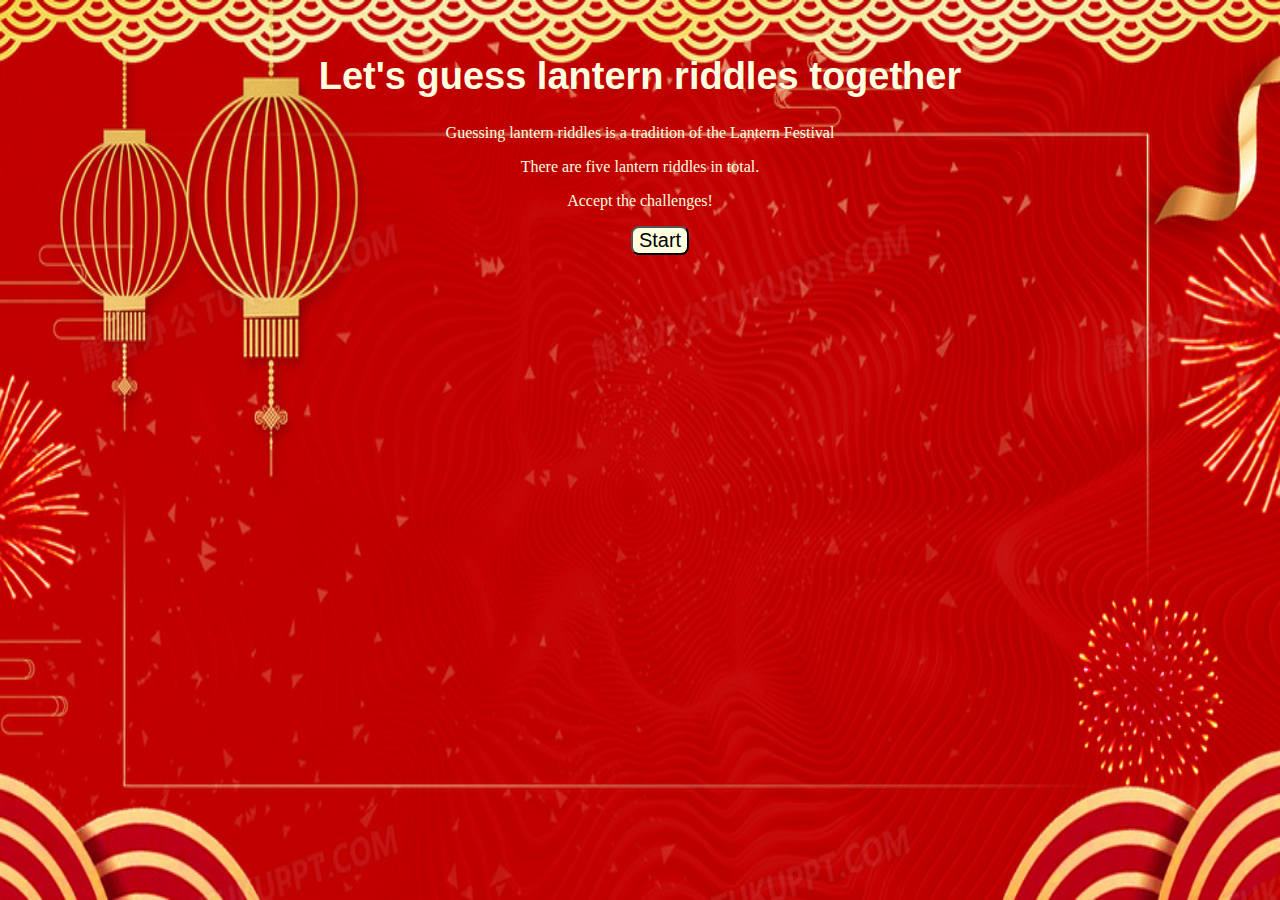
<file: puzzle.html>
<!DOCTYPE html>
<html lang="en" dir="ltr">
  <head>
    <meta charset="utf-8">
    <title>Guess lantern riddles</title>
    <link rel="stylesheet" href="puzzle.css">
     <script src="puzzle.js">
  </script>
  </head>
  <body background="puzzleBackground.jpg"
  style="background-size:100% 100%;
  background-attachment: fixed;">

<h1 id="title">Let's guess lantern riddles together</h1>
<p id="style2">Guessing lantern riddles is a tradition of the Lantern Festival</p>
<p id="style2">There are five lantern riddles in total.</p>
<p id="style2">Accept the challenges!</p>

<ul id="start" style="display:block">
<div class="bt">
<button onclick="start()">Start</button>
</div>
</ul>

<ul id="riddle1" style="display:none">
  <p id="title1">灯谜1：九只鸟（打一个字）</p>
  <p style="text-align:center">
  </p>
  <div class="bt">
    <button onclick="enterAnswer1()">Your answer</button>
    <button onclick="help1()">Help</button>
    <button onclick="correctAnswer1()">Correct answer</button>
    <button onclick="next1()">Next riddle</button>
  </div>
</ul>

<ul id="riddle2" style="display:none">
  <p id="title1">灯谜2：跷跷板（打一个成语）</p>
  <p style="text-align:center">
  </p>
  <div class="bt">
    <button onclick="enterAnswer2()">Your answer</button>
    <button onclick="help2()">Help</button>
    <button onclick="correctAnswer2()">Correct answer</button>
    <button onclick="next2()">Next riddle</button>
  </div>
</ul>

<ul id="riddle3" style="display:none">
  <p id="title1">灯谜3：身上雪雪白，肚里墨墨黑，从不偷东西，却说他是贼（打一海洋动物）</p>
  <p style="text-align:center">
  </p>
  <div class="bt">
    <button onclick="enterAnswer3()">Your answer</button>
    <button onclick="help3()">Help</button>
    <button onclick="correctAnswer3()">Correct answer</button>
    <button onclick="next3()">Next riddle</button>
  </div>
</ul>

<ul id="riddle4" style="display:none">
  <p id="title1">灯谜4：一百减一（打一个字）</p>
  <p style="text-align:center">
  </p>
  <div class="bt">
    <button onclick="enterAnswer4()">Your answer</button>
    <button onclick="help4()">Help</button>
    <button onclick="correctAnswer4()">Correct answer</button>
    <button onclick="next4()">Next riddle</button>
  </div>
</ul>

<ul id="riddle5" style="display:none">
  <p id="title1">灯谜5：平日不思，中秋想你；有方有圆，又甜又密（打一食品）</p>
  <p style="text-align:center">
  </p>
  <div class="bt">
    <button onclick="enterAnswer5()">Your answer</button>
    <button onclick="help5()">Help</button>
    <button onclick="correctAnswer5()">Correct answer</button>
    <button onclick="next5()">Next riddle</button>
  </div>
</ul>

</body>
</html>
</file>
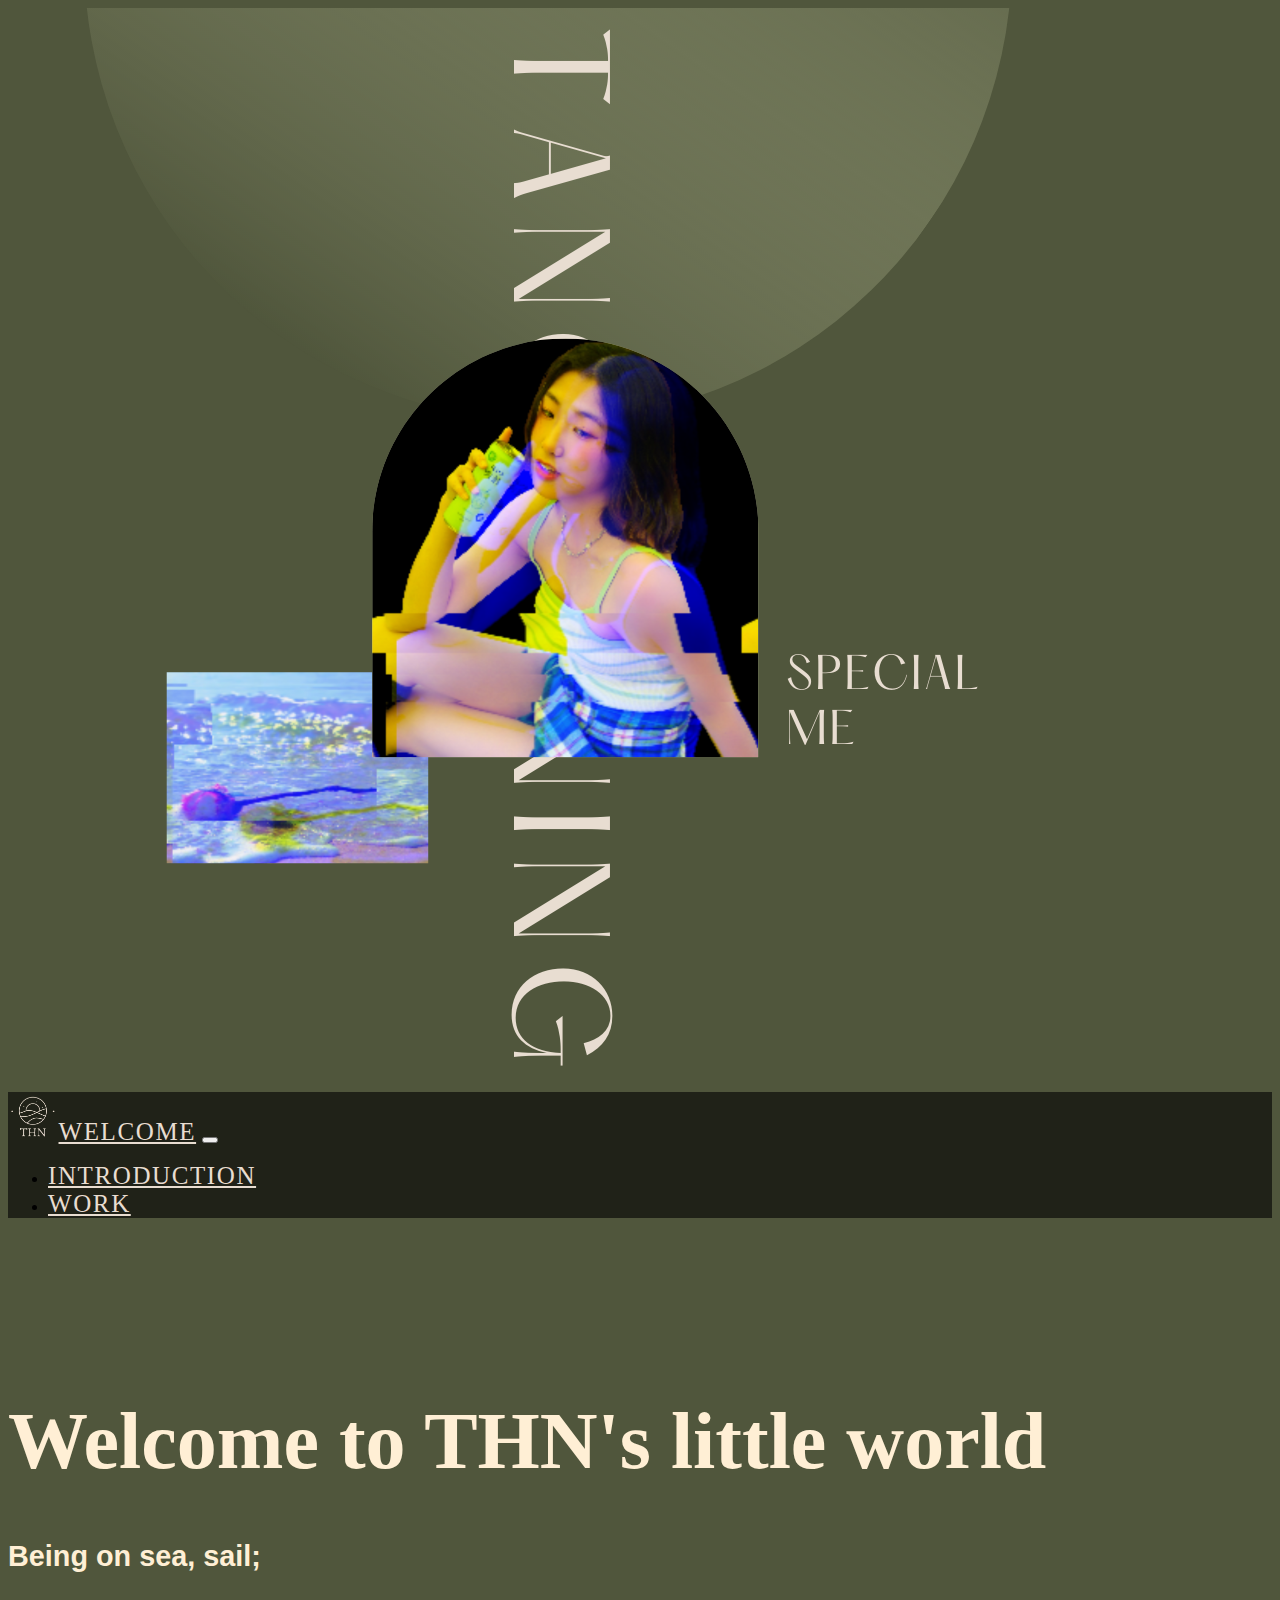
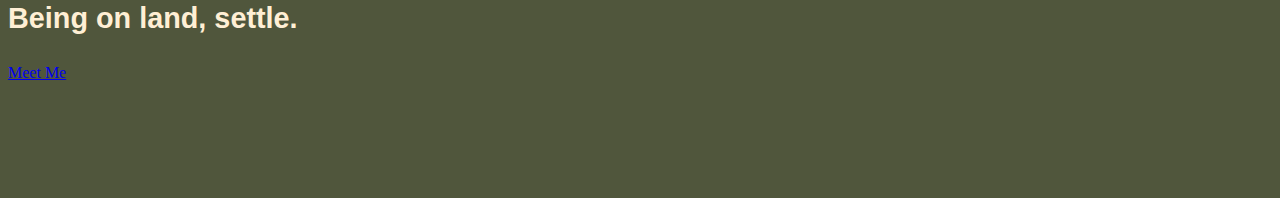
<file: Mywebsite/Mywebsite.html>
<!doctype html>
<html lang="en">
  <head>
    <meta charset="utf-8">
    <meta name="viewport" content="width=device-width, initial-scale=1">
    <title>It's Me</title>
    <link href="https://cdn.jsdelivr.net/npm/bootstrap@5.3.0/dist/css/bootstrap.min.css" rel="stylesheet" integrity="sha384-9ndCyUaIbzAi2FUVXJi0CjmCapSmO7SnpJef0486qhLnuZ2cdeRhO02iuK6FUUVM" crossorigin="anonymous">
    <script src="https://cdn.jsdelivr.net/npm/bootstrap@5.3.0/dist/js/bootstrap.bundle.min.js" integrity="sha384-geWF76RCwLtnZ8qwWowPQNguL3RmwHVBC9FhGdlKrxdiJJigb/j/68SIy3Te4Bkz" crossorigin="anonymous"></script>
    <link rel="stylesheet" href="style.css">
  </head>
  <body>

    <div class="container">
      <img src="tanghuining.png" class="firstphoto" alt="me">
    </div>

    <nav class="navbar navbar-expand-lg bg-body-tertiary fixed-top ">
      <div class="container-fluid" >
        <a class="navbar-brand" href="Mywebsite.html" id="header-text"><img src="THN.png" alt="1">Welcome</a>
        <button class="navbar-toggler" type="button" data-bs-toggle="collapse" data-bs-target="#navbarNav" aria-controls="navbarNav" aria-expanded="false" aria-label="Toggle navigation">
          <span class="navbar-toggler-icon"></span>
        </button>
        <div class="collapse navbar-collapse" id="navbarNav">
          <ul class="navbar-nav ms-auto mb-2 mb-lg-0">
            <li class="nav-item">
              <a class="nav-link" href="myintroduction.html" id="header-text">Introduction</a>
            </li>
            <li class="nav-item">
              <a class="nav-link" href="mywork.html" id="header-text">Work</a>
            </li>
          </ul>
        </div>
      </div>
    </nav>


      <div class="container my-5">
        <div class="row">
          <div class="col mx-auto text-center">
            <br>
            <br>
            <br>
            <br>
            <br>
            <br>
            <h1 class="display-1"> Welcome to THN's little world</h1>
            <h2 class="display-2"> Being on sea, sail;</h2>
            <h3 class="display-3"> Being on land, settle. </h3>
            <a class="btn btn-outline-light btn-lg my-4" href="myintroduction.html">Meet Me </a>
          </div>
        </div>
      </div>
    </div>
    <br>
    <br>
    <br>
    <br>
    <br>
    <br>

</html>
  </body>
</file>
<file: puzzle.css>
body{
   font-family: Verdana, Arial,Helvetica, sans-serif;
}
h1#title{padding-top:30px;
  text-align: center;
    font-size: 38px;
    color:LightYellow ;
  }
p#title1{text-align: center;
     font-weight:bold;
      font-size: 22px;
      color:black;
      background-color:LemonChiffon
    }
p#style2{
  font-size: 16px;
  text-align: center;
  font-family: Georgia, "Times New Roman",
 Times, serif;
 color:LightYellow;   
}

div.bt{
  text-align: center;
}

div.bt button{
  background: LightYellow;
  border-radius: 8px;
  font-size: 20px;
  color:black;
}
</file>
<file: Mywebsite/style.css>
body {
    background-color:#50563C;}
  h5{
    font-size: 25px;
    letter-spacing: .1rem;
    font-family:sans-serif;
    font-weight:bold;
    color:black ;}
    p{
      font-size: 15px;
      letter-spacing: .1rem;
      font-family:sans-serif;
      font-weight:bold;
      color:black ;}

      
  .navbar{
    text-transform: uppercase;
    font-weight: 200;
    letter-spacing: .1rem;
    background: rgba(0, 0, 0, 0.6)!important;
  }

  .navbar-brand img{
    height: 3rem;
  }

  .navbar-nav li{
    padding-right: 3rem;
  }

#header-text{
color: #E8DDD1 ;
font-family: fantasy;
font-size: 25px
}
#header-text:hover {
border-bottom:2px solid YellowGreen  ;
}

.display-1{
  font-size: 5rem;
  font-family:  "Harrington", fantasy;
  font-weight:bold;
  color:PapayaWhip ;
}

.display-2,
.display-3 {
  font-size: 1.8rem;
  font-family:  "Open Sans", sans-serif;
  color:PapayaWhip ;
}


.background{
position:fixed;
top: 0;
left: 0;
width:100%;
height:100%;
min-width: 1000px;
z-index:-10;
zoom:1;
background: url(background.png);
background-color:#50563C;
background-repeat: no-repeat;
background-size: cover;
-webkit-background-size: cover;
-o-background-size: cover;
background-position: center;
}
.background-mask{
  height:100%;
    width:100%;
    background-color: rgba(0, 0, 0,0.3);
}
.introduct1{
  font-size: 4rem;
  font-family:  "Harrington", fantasy;
  font-weight:bold;
  color:PapayaWhip ;
}
.introduct2{

  font-family:  "Harrington", fantasy;
  font-weight:normal;
  color:PapayaWhip ;
}
.introduct5{

  font-family:  "Harrington", fantasy;
  font-weight:normal;
  color:PapayaWhip ;

}
.introduct2-1{
  letter-spacing: .2rem;
  font-family:sans-serif;
  font-weight:bold;
  color:PapayaWhip ;
}
.introduct3{
  font-size: 15px;
  letter-spacing: .1rem;
  font-family:sans-serif;
  font-weight:bold;
  color:PapayaWhip ;
}
.introduct6{
  letter-spacing: .1rem;
  font-family:  "Harrington", fantasy;
  font-weight:normal;
  color:PapayaWhip ;
}

.card-title{
  font-size: 20px;
  font-family:sans-serif;
  font-weight:normal;
  color:PapayaWhip;
  font-weight:bolder;
}
.card-text{

  font-family:sans-serif;
  font-weight:normal;
  color:black;
  font-weight:normal;
}

.card {
    width: 100;
    height: 100;
    background-color: black  ;
}
.card:hover{
  background-color:  OldLace   ;
   transform: scale(1.05);
  }

  .card-title:hover{
    font-size: 20px;
    font-family:sans-serif;
    font-weight:normal;
    color:#707B4D;
    font-weight:bolder;
    transform: scale(1.05);
  }
</file>
